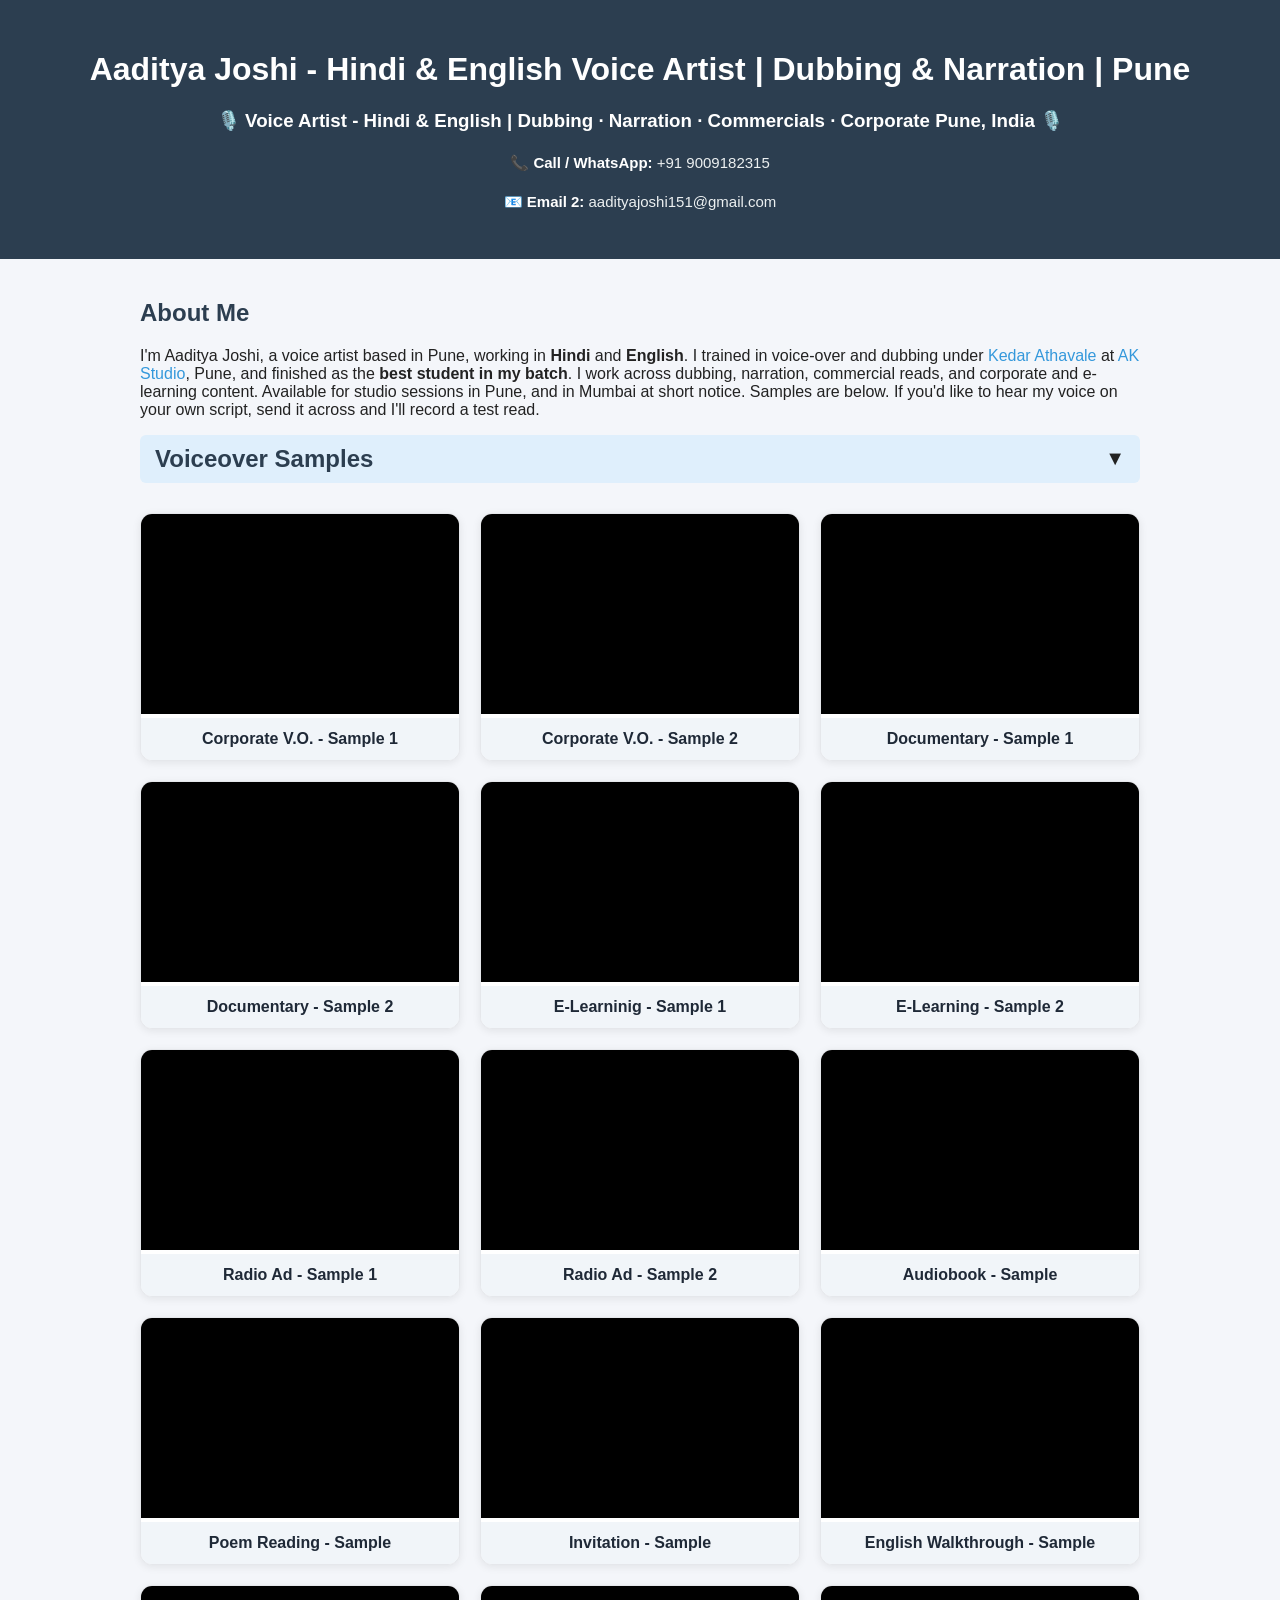
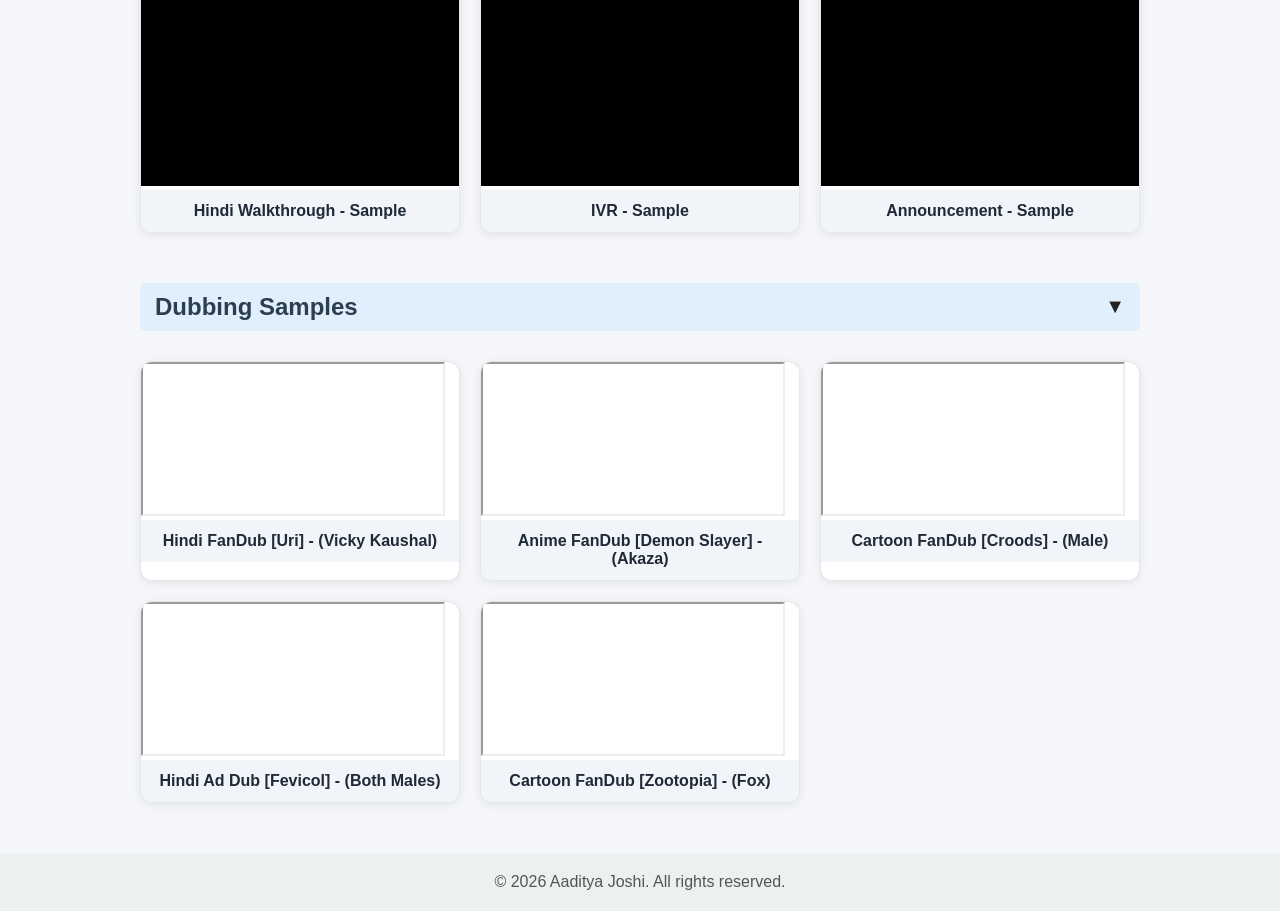
<file: index.html>
<!doctype html>
<html lang="en">
  <head>
    <meta charset="UTF-8" />
    <meta name="viewport" content="width=device-width, initial-scale=1.0" />
    <title>Aaditya Joshi - Voice Portfolio</title>
    <link rel="stylesheet" href="styles.css" />
  </head>
  <body>
    <header>
      <h1>
        Aaditya Joshi - Hindi & English Voice Artist | Dubbing & Narration |
        Pune
      </h1>
      <h3>
        🎙️ Voice Artist - Hindi & English | Dubbing · Narration · Commercials ·
        Corporate Pune, India 🎙️
      </h3>
      <!-- Contact Details -->
      <div class="top-contact">
        <p>
          📞 <strong>Call / WhatsApp:</strong>
          <a href="tel:+919009182315">+91 9009182315</a>
        </p>
        <p>
          📧 <strong>Email 2:</strong>
          <a href="mailto:aadityajoshi151@gmail.com"
            >aadityajoshi151@gmail.com</a
          >
        </p>
      </div>
    </header>

    <div class="container">
      <!-- About Me -->
      <section>
        <h2>About Me</h2>
        <p>
          I'm Aaditya Joshi, a voice artist based in Pune, working in
          <b>Hindi</b> and <b>English</b>. I trained in voice-over and dubbing
          under
          <a href="https://www.instagram.com/kedarathavale/">Kedar Athavale</a>
          at <a href="https://www.akinstitutepune.com/index.html">AK Studio</a>,
          Pune, and finished as the <b>best student in my batch</b>. I work
          across dubbing, narration, commercial reads, and corporate and
          e-learning content. Available for studio sessions in Pune, and in
          Mumbai at short notice. Samples are below. If you'd like to hear my
          voice on your own script, send it across and I'll record a test read.
        </p>
      </section>

      <!-- Award Section (optional) -->
      <!--
    <section class="award-section">
      <img src="images/award.jpeg" alt="Award Received by Aaditya Joshi" />
      <div class="award-text">
        <p><strong>Award Title:</strong> Award description</p>
      </div>
    </section>
    -->

      <!-- Collapsible: Voice Samples -->
      <section class="collapsible-section">
        <div
          class="collapsible-header"
          onclick="toggleSection('voice-samples')"
        >
          <h2>Voiceover Samples</h2>
          <span class="arrow" id="arrow-voice-samples">▼</span>
        </div>
        <div class="collapsible-content" id="voice-samples">
          <div class="video-grid" id="voiceSamples"></div>
        </div>
      </section>

      <!-- Collapsible: Dubbing -->
      <section class="collapsible-section">
        <div class="collapsible-header" onclick="toggleSection('dubbing')">
          <h2>Dubbing Samples</h2>
          <span class="arrow" id="arrow-dubbing">▼</span>
        </div>
        <div class="collapsible-content" id="dubbing">
          <div class="video-grid" id="dubbingSamples"></div>
        </div>
      </section>
    </div>

    <footer>&copy; 2026 Aaditya Joshi. All rights reserved.</footer>

    <script src="script.js"></script>
  </body>
</html>
</file>
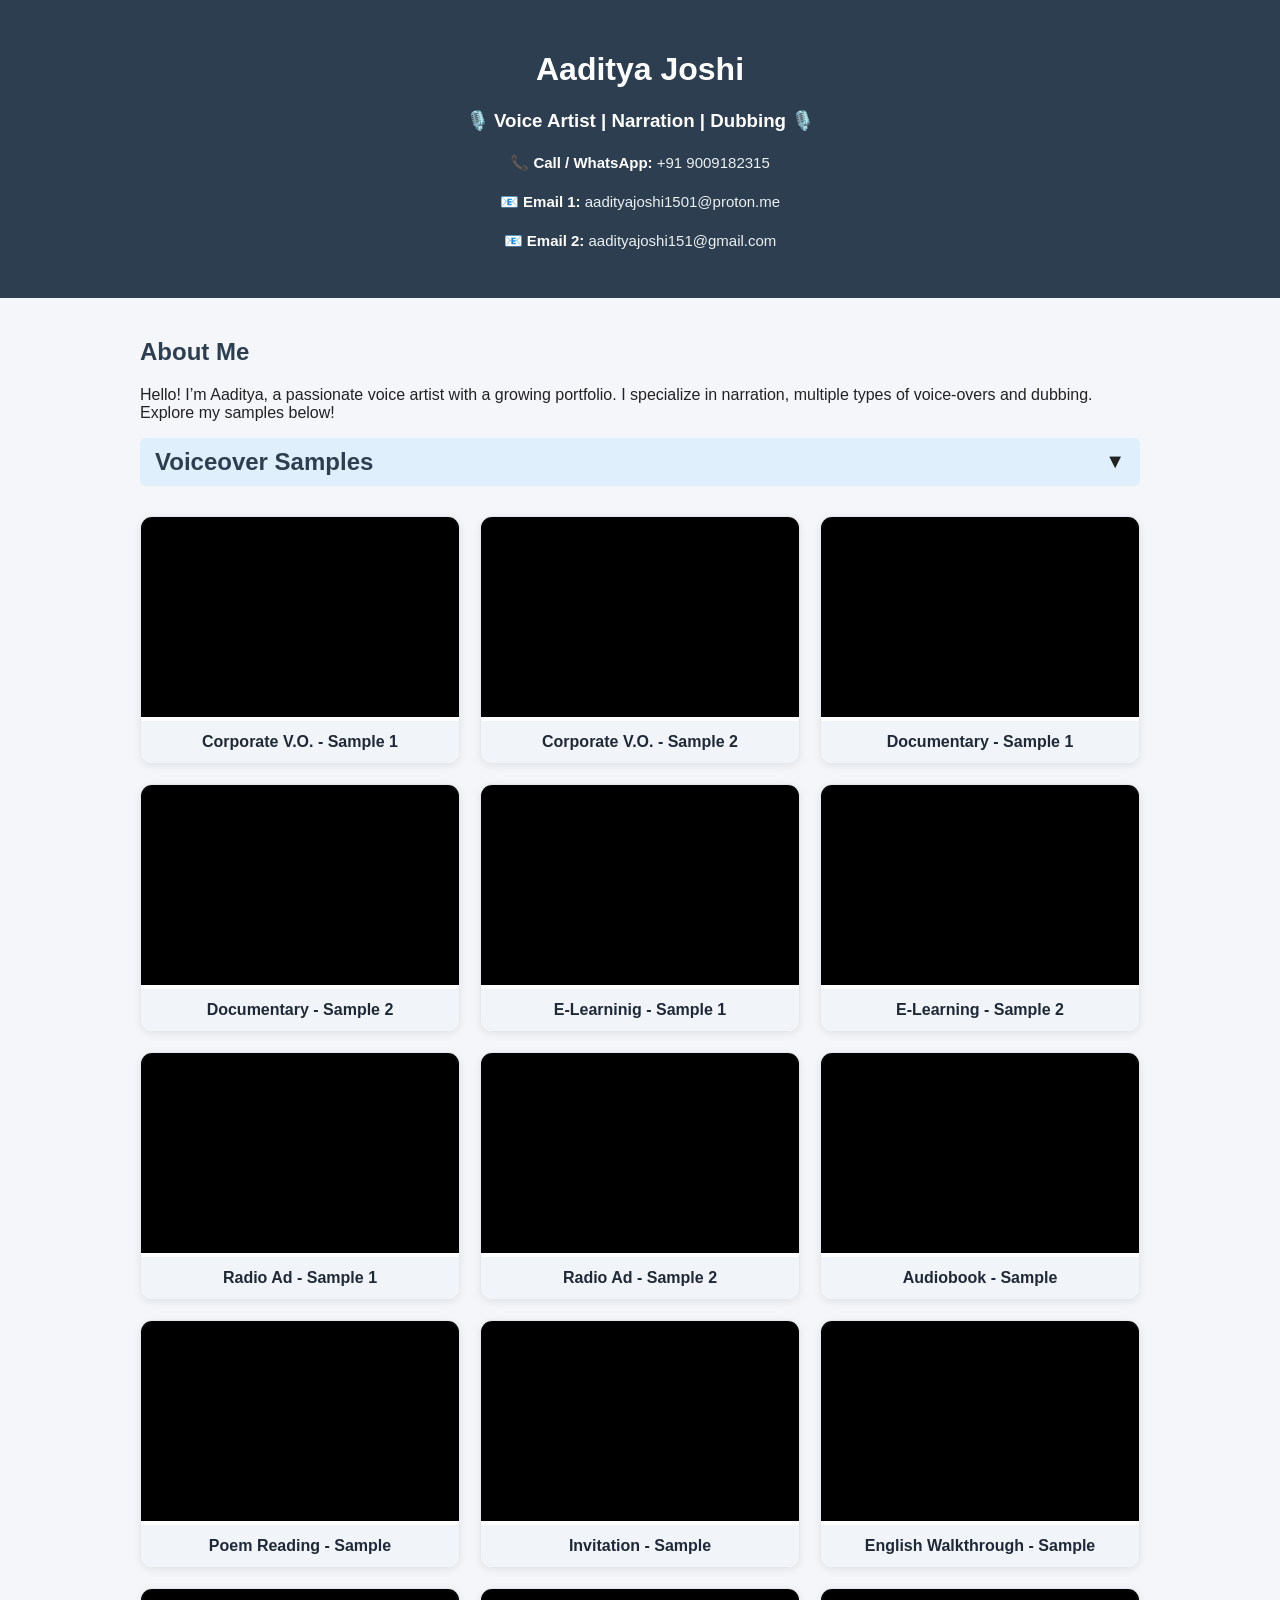
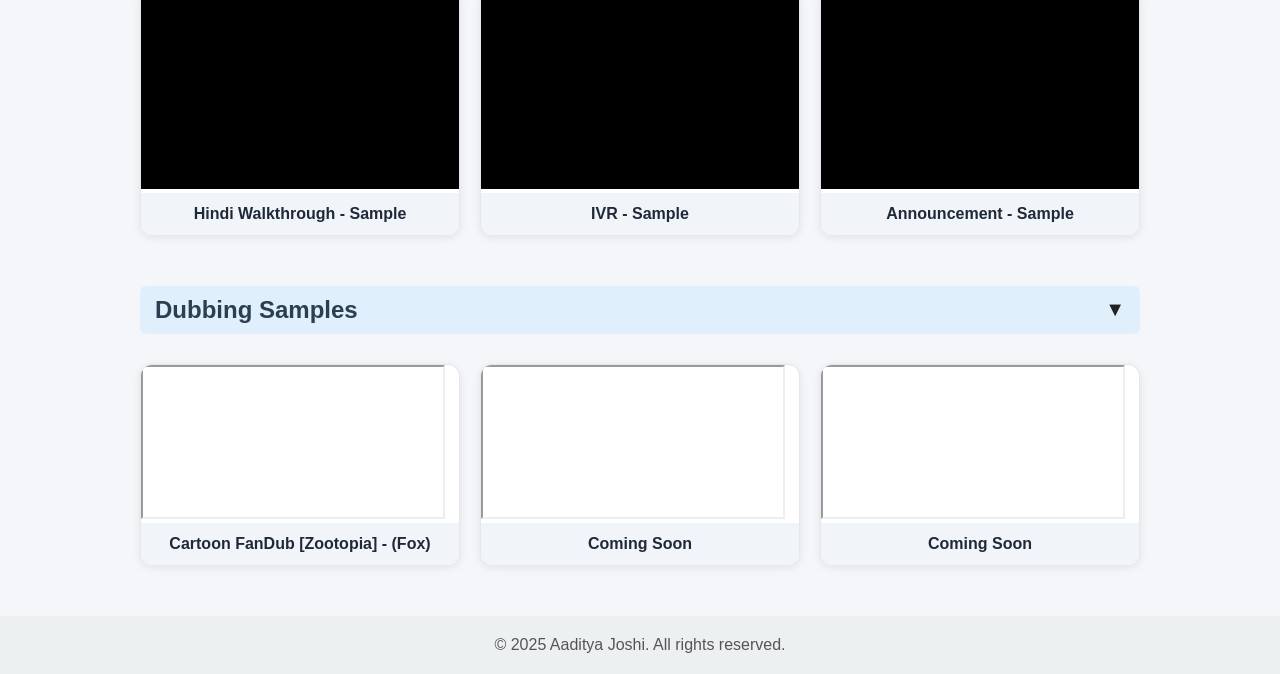
<file: src/index.html>
<!DOCTYPE html>
<html lang="en">
<head>
  <meta charset="UTF-8" />
  <meta name="viewport" content="width=device-width, initial-scale=1.0"/>
  <title>Aaditya Joshi - Voice Portfolio</title>
  <link rel="stylesheet" href="styles.css" />
</head>
<body>
  <header>
    <h1>Aaditya Joshi</h1>
    <h3>🎙️ Voice Artist | Narration | Dubbing 🎙️</h3>
    <!-- Contact Details -->
    <div class="top-contact">
      <p>📞 <strong>Call / WhatsApp:</strong> <a href="tel:+919009182315">+91 9009182315</a></p>
      <p>📧 <strong>Email 1:</strong> <a href="mailto:aadityajoshi1501@proton.me">aadityajoshi1501@proton.me</a></p>
      <p>📧 <strong>Email 2:</strong> <a href="mailto:aadityajoshi151@gmail.com">aadityajoshi151@gmail.com</a></p>
    </div>
  </header>

  <div class="container">
    <!-- About Me -->
    <section>
      <h2>About Me</h2>
      <p>Hello! I’m Aaditya, a passionate voice artist with a growing portfolio. I specialize in narration, multiple types of voice-overs and dubbing. Explore my samples below!</p>
    </section>

    <!-- Award Section (optional) -->
    <!--
    <section class="award-section">
      <img src="images/award.jpeg" alt="Award Received by Aaditya Joshi" />
      <div class="award-text">
        <p><strong>Award Title:</strong> Award description</p>
      </div>
    </section>
    -->

    <!-- Collapsible: Voice Samples -->
    <section class="collapsible-section">
      <div class="collapsible-header" onclick="toggleSection('voice-samples')">
        <h2>Voiceover Samples</h2>
        <span class="arrow" id="arrow-voice-samples">▼</span>
      </div>
      <div class="collapsible-content" id="voice-samples">
        <div class="video-grid" id="voiceSamples"></div>
      </div>
    </section>

    <!-- Collapsible: Dubbing -->
    <section class="collapsible-section">
      <div class="collapsible-header" onclick="toggleSection('dubbing')">
        <h2>Dubbing Samples</h2>
        <span class="arrow" id="arrow-dubbing">▼</span>
      </div>
      <div class="collapsible-content" id="dubbing">
        <div class="video-grid" id="dubbingSamples"></div>
      </div>
    </section>
  </div>

  <footer>
    &copy; 2025 Aaditya Joshi. All rights reserved.
  </footer>

  <script src="script.js"></script>
</body>
</html>
</file>
<file: styles.css>
body {
  font-family: "Segoe UI", sans-serif;
  margin: 0;
  padding: 0;
  background-color: #f4f6fa;
  color: #222;
}

header {
  background-color: #2c3e50;
  color: white;
  padding: 30px 20px;
  text-align: center;
}

.container {
  max-width: 1000px;
  margin: 40px auto;
  padding: 0 20px;
}

h2 {
  color: #2c3e50;
}

.award-section {
  display: flex;
  flex-wrap: wrap;
  background-color: #ffffff;
  border: 1px solid #ddd;
  border-radius: 8px;
  overflow: hidden;
  box-shadow: 0 2px 4px rgba(0,0,0,0.05);
  margin-bottom: 40px;
}

.award-section img {
  width: 100%;
  max-width: 350px;
  object-fit: cover;
  height: auto;
}

.award-text {
  padding: 20px;
  flex: 1;
  display: flex;
  align-items: center;
  background-color: #f9fbfc;
}

.video-grid {
  display: grid;
  grid-template-columns: repeat(auto-fit, minmax(280px, 1fr));
  gap: 20px;
  margin-top: 20px;
}

.video-item {
  background-color: white;
  border: 1px solid #ddd;
  border-radius: 8px;
  overflow: hidden;
  box-shadow: 0 2px 4px rgba(0,0,0,0.05);
}

.video-item iframe {
  width: 100%;
  height: 180px;
  border: none;
}

.video-title {
  padding: 10px;
  font-weight: 600;
  font-size: 15px;
  text-align: center;
  background-color: #f0f4f8;
}

footer {
  text-align: center;
  padding: 20px;
  background-color: #ecf0f1;
  color: #555;
}

a {
  color: #3498db;
  text-decoration: none;
}

/* Collapsible Styles */
.collapsible-section {
  margin-bottom: 40px;
}

.collapsible-header {
  display: flex;
  justify-content: space-between;
  align-items: center;
  background-color: #dfeffc;
  padding: 10px 15px;
  border-radius: 6px;
  cursor: pointer;
}

.collapsible-header:hover {
  background-color: #c9e6ff;
}

.collapsible-header h2 {
  margin: 0;
}

.arrow {
  font-size: 20px;
  transition: transform 0.3s ease;
}

.collapsible-content {
  padding: 10px 0;
}

.coming-soon {
  font-style: italic;
  color: #888;
}

@media (max-width: 768px) {
  .award-section {
    flex-direction: column;
  }

  .award-text {
    padding: 15px;
  }

  .video-item iframe {
    height: 200px;
  }
}
.top-contact {
  margin-top: 15px;
  font-size: 15px;
  line-height: 1.6;
}

.top-contact a {
  color: #ecf0f1;
  text-decoration: none;
}

.top-contact a:hover {
  text-decoration: underline;
}
.video-card {
  border-radius: 12px;
  overflow: hidden;
  box-shadow: 0 2px 8px rgba(0, 0, 0, 0.08);
  background-color: #fff;
  transition: transform 0.2s;
  border: 1px solid #e5e7eb;
}

.video-card:hover {
  transform: translateY(-2px);
}

.video-frame {
  width: 100%;
  height: 200px;
  border: none;
  background-color: #000;
}

.video-caption {
  padding: 12px;
  font-weight: 700;
  font-size: 16px;
  text-align: center;
  background-color: #f1f5f9;
  color: #1f2937;
}
</file>
<file: src/styles.css>
body {
  font-family: "Segoe UI", sans-serif;
  margin: 0;
  padding: 0;
  background-color: #f4f6fa;
  color: #222;
}

header {
  background-color: #2c3e50;
  color: white;
  padding: 30px 20px;
  text-align: center;
}

.container {
  max-width: 1000px;
  margin: 40px auto;
  padding: 0 20px;
}

h2 {
  color: #2c3e50;
}

.award-section {
  display: flex;
  flex-wrap: wrap;
  background-color: #ffffff;
  border: 1px solid #ddd;
  border-radius: 8px;
  overflow: hidden;
  box-shadow: 0 2px 4px rgba(0,0,0,0.05);
  margin-bottom: 40px;
}

.award-section img {
  width: 100%;
  max-width: 350px;
  object-fit: cover;
  height: auto;
}

.award-text {
  padding: 20px;
  flex: 1;
  display: flex;
  align-items: center;
  background-color: #f9fbfc;
}

.video-grid {
  display: grid;
  grid-template-columns: repeat(auto-fit, minmax(280px, 1fr));
  gap: 20px;
  margin-top: 20px;
}

.video-item {
  background-color: white;
  border: 1px solid #ddd;
  border-radius: 8px;
  overflow: hidden;
  box-shadow: 0 2px 4px rgba(0,0,0,0.05);
}

.video-item iframe {
  width: 100%;
  height: 180px;
  border: none;
}

.video-title {
  padding: 10px;
  font-weight: 600;
  font-size: 15px;
  text-align: center;
  background-color: #f0f4f8;
}

footer {
  text-align: center;
  padding: 20px;
  background-color: #ecf0f1;
  color: #555;
}

a {
  color: #3498db;
  text-decoration: none;
}

/* Collapsible Styles */
.collapsible-section {
  margin-bottom: 40px;
}

.collapsible-header {
  display: flex;
  justify-content: space-between;
  align-items: center;
  background-color: #dfeffc;
  padding: 10px 15px;
  border-radius: 6px;
  cursor: pointer;
}

.collapsible-header:hover {
  background-color: #c9e6ff;
}

.collapsible-header h2 {
  margin: 0;
}

.arrow {
  font-size: 20px;
  transition: transform 0.3s ease;
}

.collapsible-content {
  padding: 10px 0;
}

.coming-soon {
  font-style: italic;
  color: #888;
}

@media (max-width: 768px) {
  .award-section {
    flex-direction: column;
  }

  .award-text {
    padding: 15px;
  }

  .video-item iframe {
    height: 200px;
  }
}
.top-contact {
  margin-top: 15px;
  font-size: 15px;
  line-height: 1.6;
}

.top-contact a {
  color: #ecf0f1;
  text-decoration: none;
}

.top-contact a:hover {
  text-decoration: underline;
}
.video-card {
  border-radius: 12px;
  overflow: hidden;
  box-shadow: 0 2px 8px rgba(0, 0, 0, 0.08);
  background-color: #fff;
  transition: transform 0.2s;
  border: 1px solid #e5e7eb;
}

.video-card:hover {
  transform: translateY(-2px);
}

.video-frame {
  width: 100%;
  height: 200px;
  border: none;
  background-color: #000;
}

.video-caption {
  padding: 12px;
  font-weight: 700;
  font-size: 16px;
  text-align: center;
  background-color: #f1f5f9;
  color: #1f2937;
}
</file>
